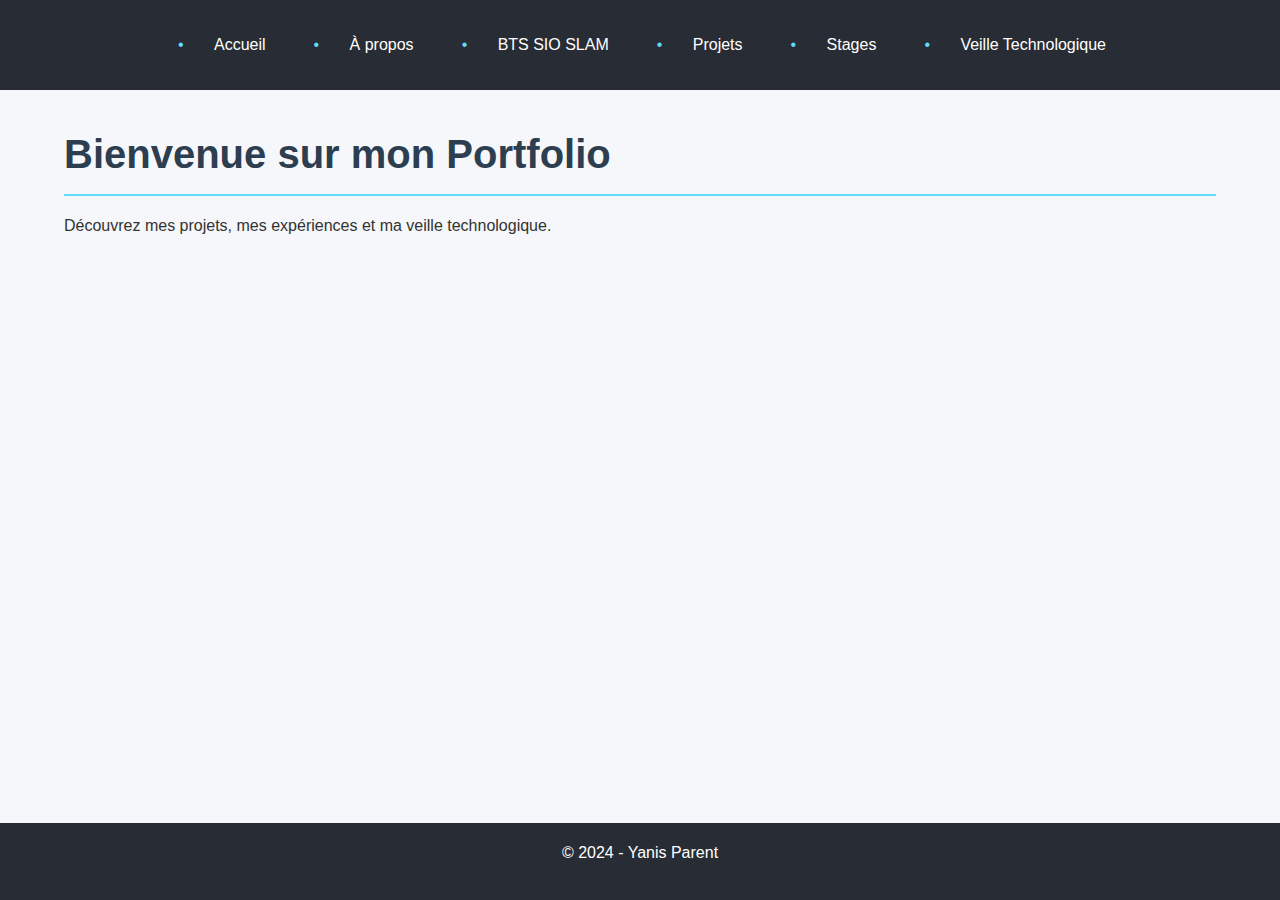
<file: index.html>
<!DOCTYPE html>
<html lang="fr">
<head>
    <meta charset="UTF-8">
    <meta name="viewport" content="width=device-width, initial-scale=1.0">
    <title>Portfolio - Accueil</title>
    <link rel="stylesheet" href="styles.css">
</head>
<body>
<header>
    <nav>
        <ul>
            <li><a href="index.html">Accueil</a></li>
            <li><a href="about.html">À propos</a></li>
            <li><a href="bts_sio.html">BTS SIO SLAM</a></li>
            <li><a href="projects.html">Projets</a></li>
            <li><a href="stages.html">Stages</a></li>
            <li><a href="veille.html">Veille Technologique</a></li>
        </ul>
    </nav>
</header>

<main>
    <section class="hero">
        <h1>Bienvenue sur mon Portfolio</h1>
        <p>Découvrez mes projets, mes expériences et ma veille technologique.</p>
    </section>
</main>

<footer>
    <p>&copy; 2024 - Yanis Parent</p>
</footer>

<script src="scripts.js"></script>
</body>
</html>
</file>
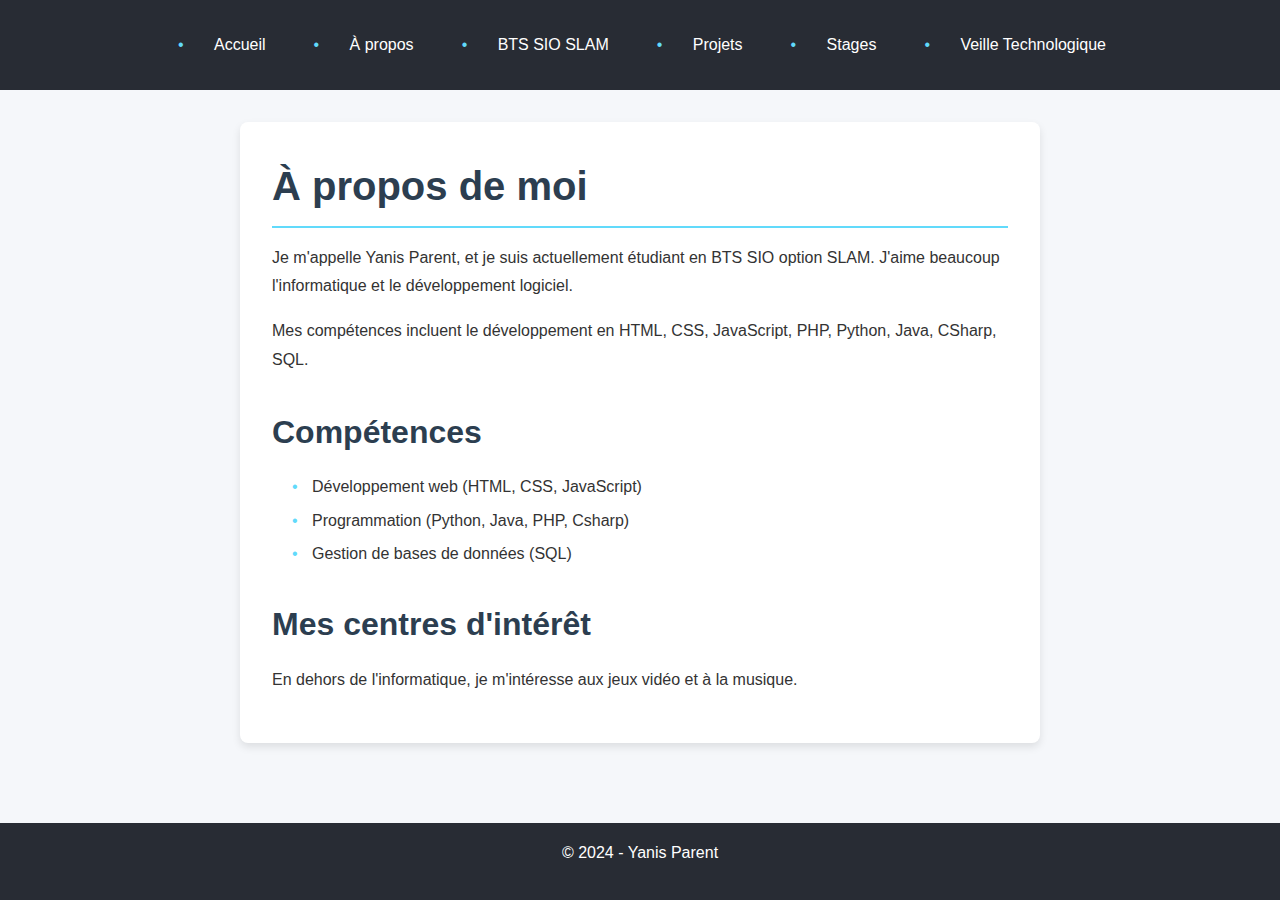
<file: about.html>
<!DOCTYPE html>
<html lang="fr">
<head>
  <meta charset="UTF-8">
  <meta name="viewport" content="width=device-width, initial-scale=1.0">
  <title>Portfolio - À propos</title>
  <link rel="stylesheet" href="styles.css">
</head>
<body>
<header>
  <nav>
    <ul>
      <li><a href="index.html">Accueil</a></li>
      <li><a href="about.html">À propos</a></li>
      <li><a href="bts_sio.html">BTS SIO SLAM</a></li>
      <li><a href="projects.html">Projets</a></li>
      <li><a href="stages.html">Stages</a></li>
      <li><a href="veille.html">Veille Technologique</a></li>
    </ul>
  </nav>
</header>

<main>
  <section class="content">
    <h1>À propos de moi</h1>
    <p>Je m'appelle Yanis Parent, et je suis actuellement étudiant en BTS SIO option SLAM. J'aime beaucoup l'informatique et le développement logiciel.</p>
    <p>Mes compétences incluent le développement en HTML, CSS, JavaScript, PHP, Python, Java, CSharp, SQL.</p>
    <h2>Compétences</h2>
    <ul>
      <li>Développement web (HTML, CSS, JavaScript)</li>
      <li>Programmation (Python, Java, PHP, Csharp)</li>
      <li>Gestion de bases de données (SQL)</li>
    </ul>
    <h2>Mes centres d'intérêt</h2>
    <p>En dehors de l'informatique, je m'intéresse aux jeux vidéo et à la musique.</p>
  </section>
</main>

<footer>
  <p>&copy; 2024 - Yanis Parent</p>
</footer>

<script src="scripts.js"></script>
</body>
</html>
</file>
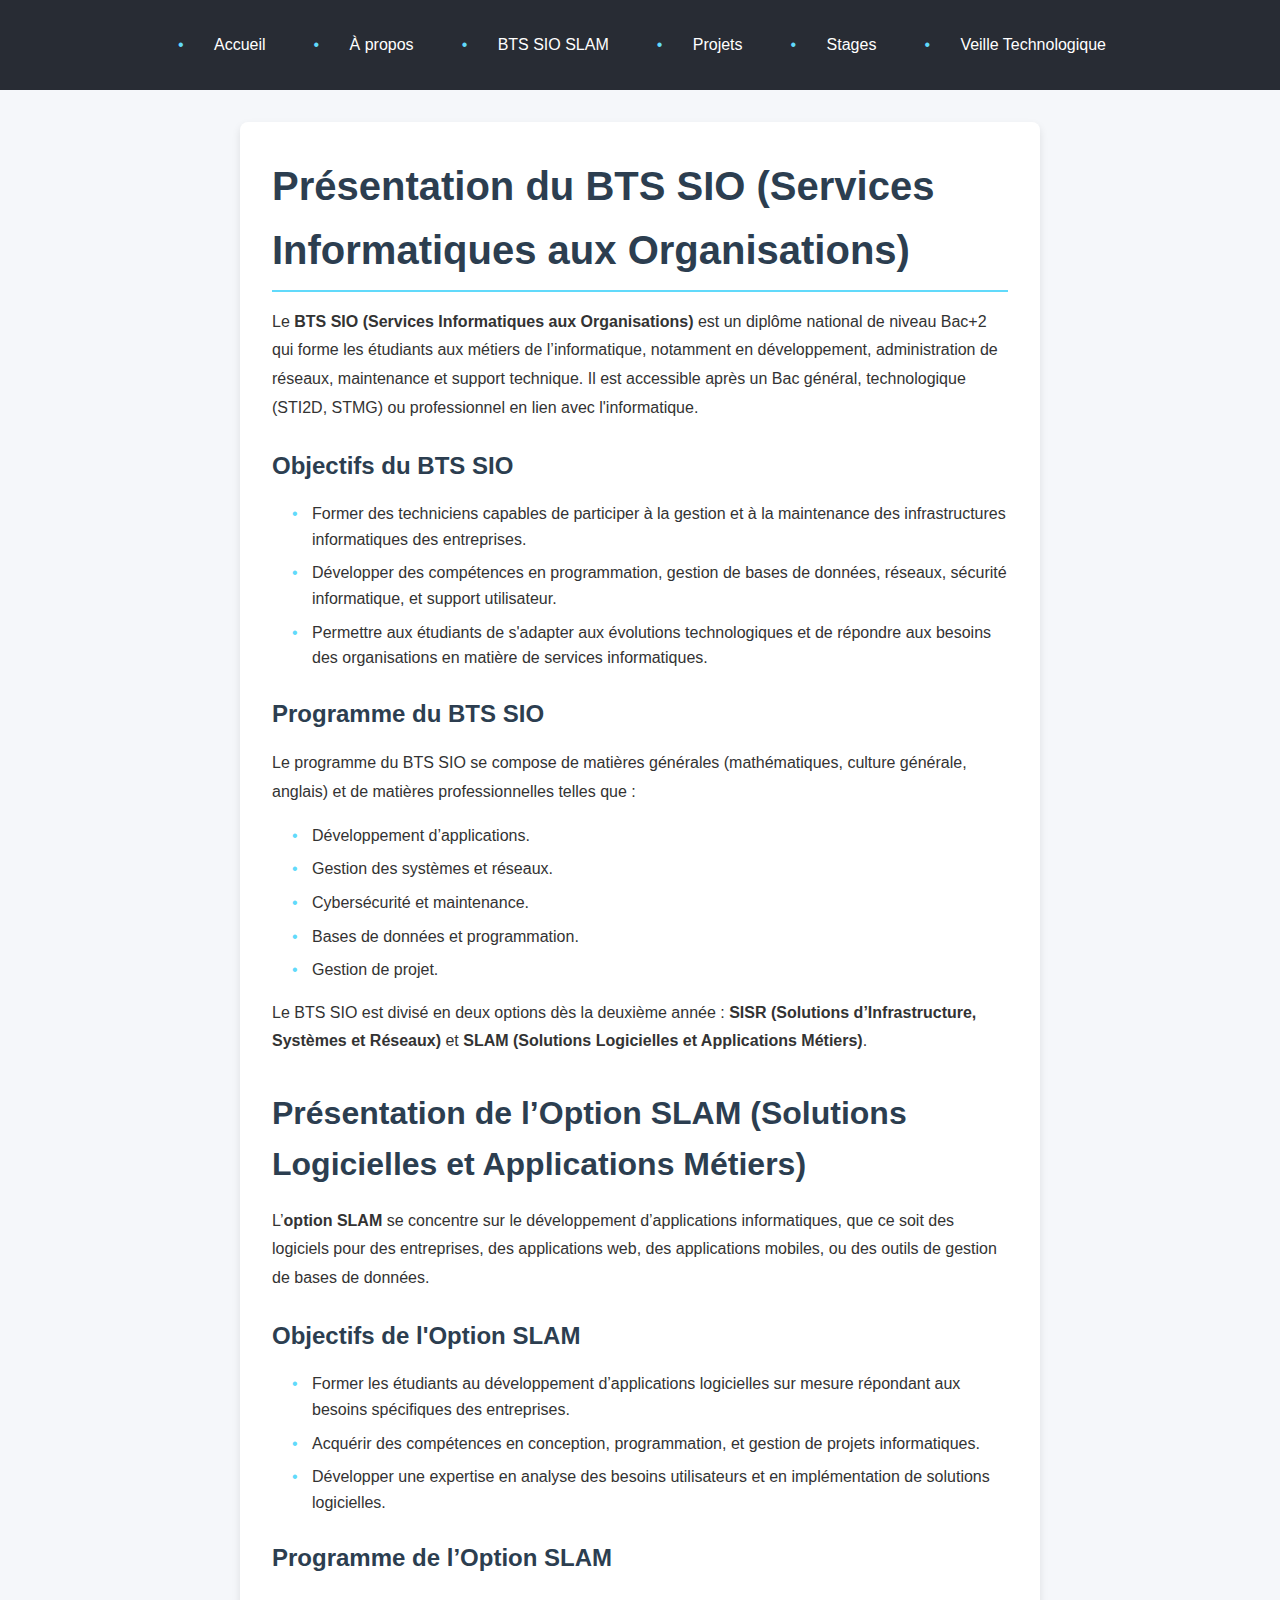
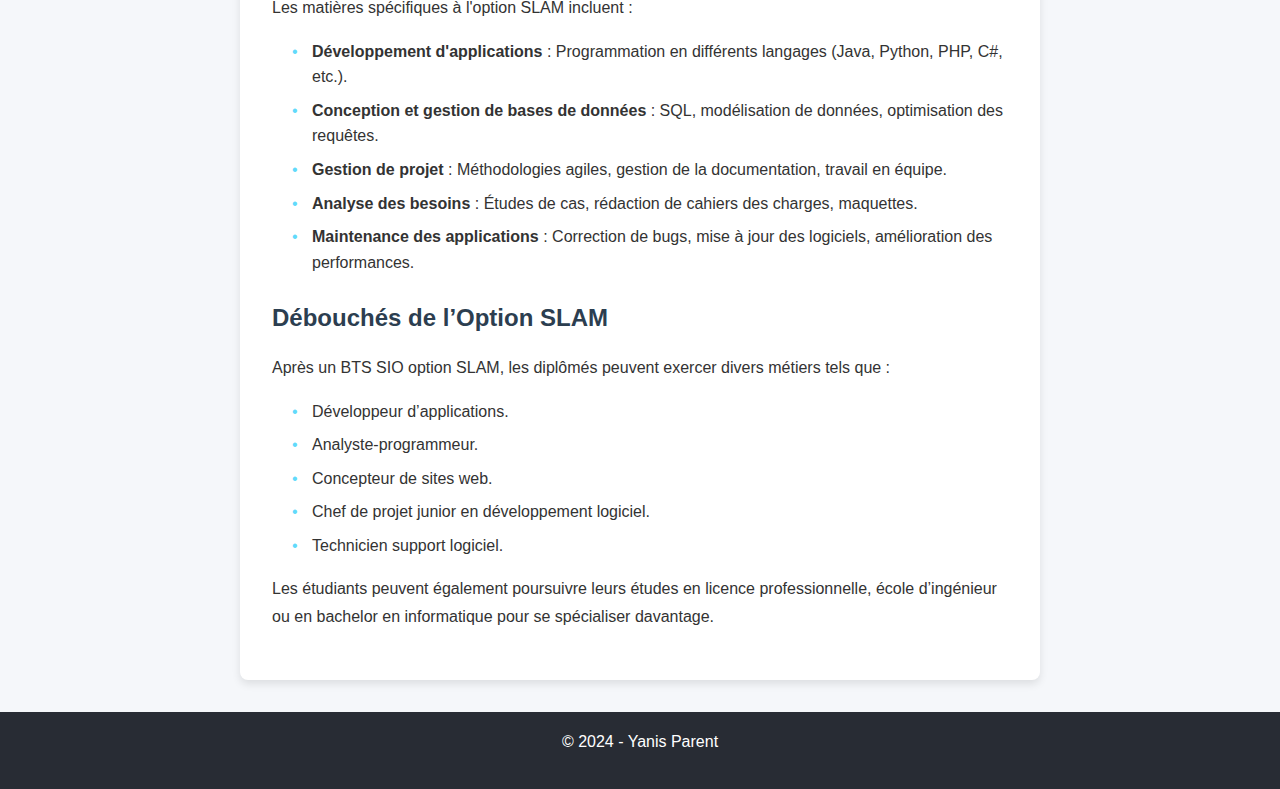
<file: bts_sio.html>
<!DOCTYPE html>
<html lang="fr">
<head>
  <meta charset="UTF-8">
  <meta name="viewport" content="width=device-width, initial-scale=1.0">
  <title>Portfolio - BTS SIO</title>
  <link rel="stylesheet" href="styles.css">
</head>
<body>
<header>
  <nav>
    <ul>
      <li><a href="index.html">Accueil</a></li>
      <li><a href="about.html">À propos</a></li>
      <li><a href="bts_sio.html">BTS SIO SLAM</a></li>
      <li><a href="projects.html">Projets</a></li>
      <li><a href="internships.html">Stages</a></li>
      <li><a href="veille.html">Veille Technologique</a></li>
    </ul>
  </nav>
</header>

<main>
  <section class="content">
    <h1>Présentation du BTS SIO (Services Informatiques aux Organisations)</h1>
    <p>Le <strong>BTS SIO (Services Informatiques aux Organisations)</strong> est un diplôme national de niveau Bac+2 qui forme les étudiants aux métiers de l’informatique, notamment en développement, administration de réseaux, maintenance et support technique. Il est accessible après un Bac général, technologique (STI2D, STMG) ou professionnel en lien avec l'informatique.</p>
    <h3>Objectifs du BTS SIO</h3>
    <ul>
      <li>Former des techniciens capables de participer à la gestion et à la maintenance des infrastructures informatiques des entreprises.</li>
      <li>Développer des compétences en programmation, gestion de bases de données, réseaux, sécurité informatique, et support utilisateur.</li>
      <li>Permettre aux étudiants de s'adapter aux évolutions technologiques et de répondre aux besoins des organisations en matière de services informatiques.</li>
    </ul>
    <h3>Programme du BTS SIO</h3>
    <p>Le programme du BTS SIO se compose de matières générales (mathématiques, culture générale, anglais) et de matières professionnelles telles que :</p>
    <ul>
      <li>Développement d’applications.</li>
      <li>Gestion des systèmes et réseaux.</li>
      <li>Cybersécurité et maintenance.</li>
      <li>Bases de données et programmation.</li>
      <li>Gestion de projet.</li>
    </ul>
    <p>Le BTS SIO est divisé en deux options dès la deuxième année : <strong>SISR (Solutions d’Infrastructure, Systèmes et Réseaux)</strong> et <strong>SLAM (Solutions Logicielles et Applications Métiers)</strong>.</p>
    <h2>Présentation de l’Option SLAM (Solutions Logicielles et Applications Métiers)</h2>
    <p>L’<strong>option SLAM</strong> se concentre sur le développement d’applications informatiques, que ce soit des logiciels pour des entreprises, des applications web, des applications mobiles, ou des outils de gestion de bases de données.</p>
    <h3>Objectifs de l'Option SLAM</h3>
    <ul>
      <li>Former les étudiants au développement d’applications logicielles sur mesure répondant aux besoins spécifiques des entreprises.</li>
      <li>Acquérir des compétences en conception, programmation, et gestion de projets informatiques.</li>
      <li>Développer une expertise en analyse des besoins utilisateurs et en implémentation de solutions logicielles.</li>
    </ul>
    <h3>Programme de l’Option SLAM</h3>
    <p>Les matières spécifiques à l'option SLAM incluent :</p>
    <ul>
      <li><strong>Développement d'applications</strong> : Programmation en différents langages (Java, Python, PHP, C#, etc.).</li>
      <li><strong>Conception et gestion de bases de données</strong> : SQL, modélisation de données, optimisation des requêtes.</li>
      <li><strong>Gestion de projet</strong> : Méthodologies agiles, gestion de la documentation, travail en équipe.</li>
      <li><strong>Analyse des besoins</strong> : Études de cas, rédaction de cahiers des charges, maquettes.</li>
      <li><strong>Maintenance des applications</strong> : Correction de bugs, mise à jour des logiciels, amélioration des performances.</li>
    </ul>
    <h3>Débouchés de l’Option SLAM</h3>
    <p>Après un BTS SIO option SLAM, les diplômés peuvent exercer divers métiers tels que :</p>
    <ul>
      <li>Développeur d’applications.</li>
      <li>Analyste-programmeur.</li>
      <li>Concepteur de sites web.</li>
      <li>Chef de projet junior en développement logiciel.</li>
      <li>Technicien support logiciel.</li>
    </ul>
    <p>Les étudiants peuvent également poursuivre leurs études en licence professionnelle, école d’ingénieur ou en bachelor en informatique pour se spécialiser davantage.</p>
  </section>
</main>

<footer>
  <p>&copy; 2024 - Yanis Parent</p>
</footer>

<script src="scripts.js"></script>
</body>
</html>
</file>
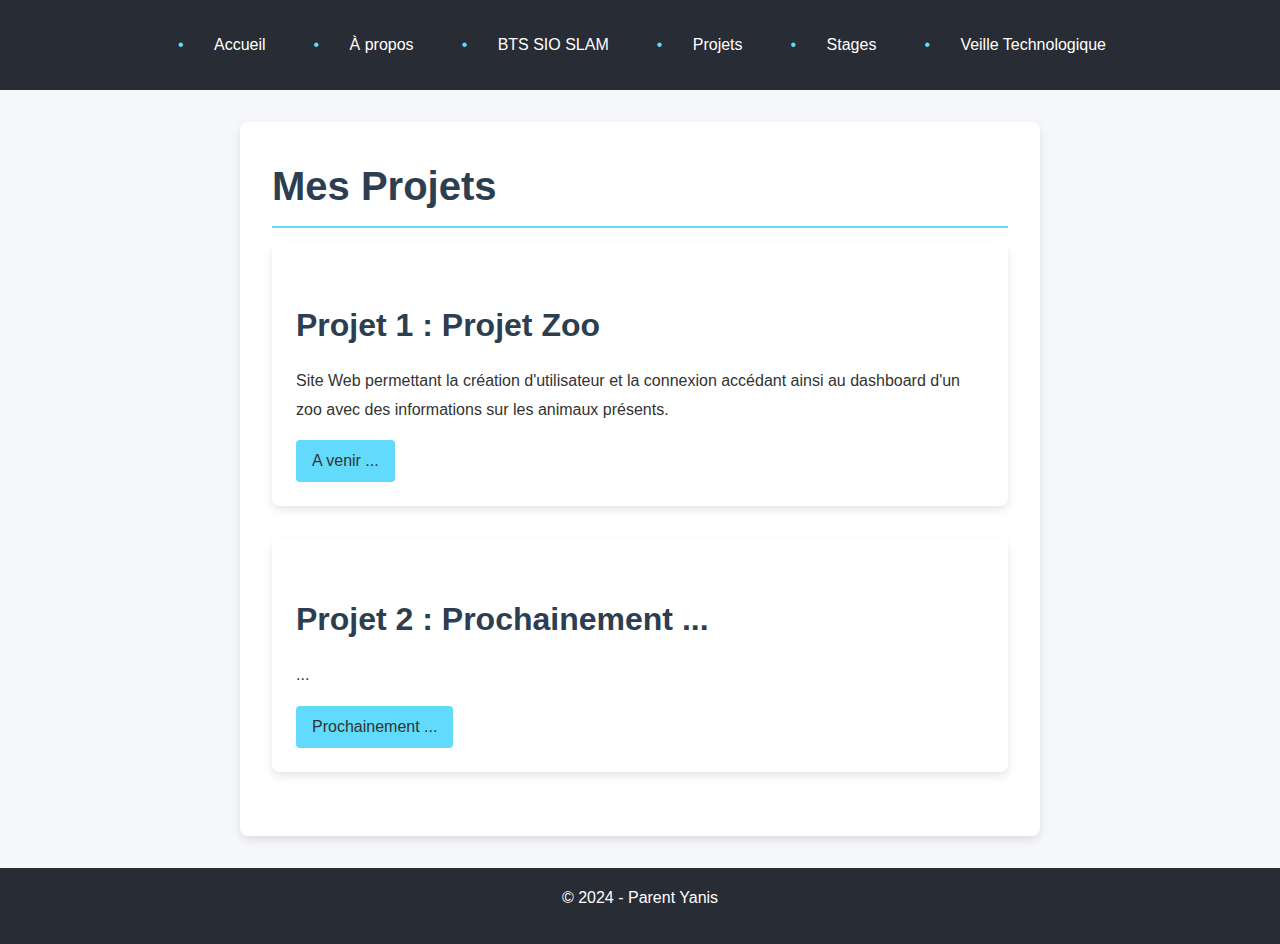
<file: projects.html>
<!DOCTYPE html>
<html lang="fr">
<head>
  <meta charset="UTF-8">
  <meta name="viewport" content="width=device-width, initial-scale=1.0">
  <title>Portfolio - Projets</title>
  <link rel="stylesheet" href="styles.css">
</head>
<body>
<header>
  <nav>
    <ul>
      <li><a href="index.html">Accueil</a></li>
      <li><a href="about.html">À propos</a></li>
      <li><a href="bts_sio.html">BTS SIO SLAM</a></li>
      <li><a href="projects.html">Projets</a></li>
      <li><a href="stages.html">Stages</a></li>
      <li><a href="veille.html">Veille Technologique</a></li>
    </ul>
  </nav>
</header>

<main>
  <section class="content">
    <h1>Mes Projets</h1>
    <div class="project-card">
      <h2>Projet 1 : Projet Zoo</h2>
      <p>Site Web permettant la création d'utilisateur et la connexion accédant ainsi au dashboard d'un zoo avec des informations sur les animaux présents.</p>
      <a href="#" class="btn">A venir ...</a>
    </div>

    <div class="project-card">
      <h2>Projet 2 : Prochainement ...</h2>
      <p>...</p>
      <a href="#" class="btn">Prochainement ...</a>
    </div>

    <!-- Ajout de d'autres cartes pour d'autres projets -->
  </section>
</main>

<footer>
  <p>&copy; 2024 - Parent Yanis</p>
</footer>

<script src="scripts.js"></script>
</body>
</html>
</file>
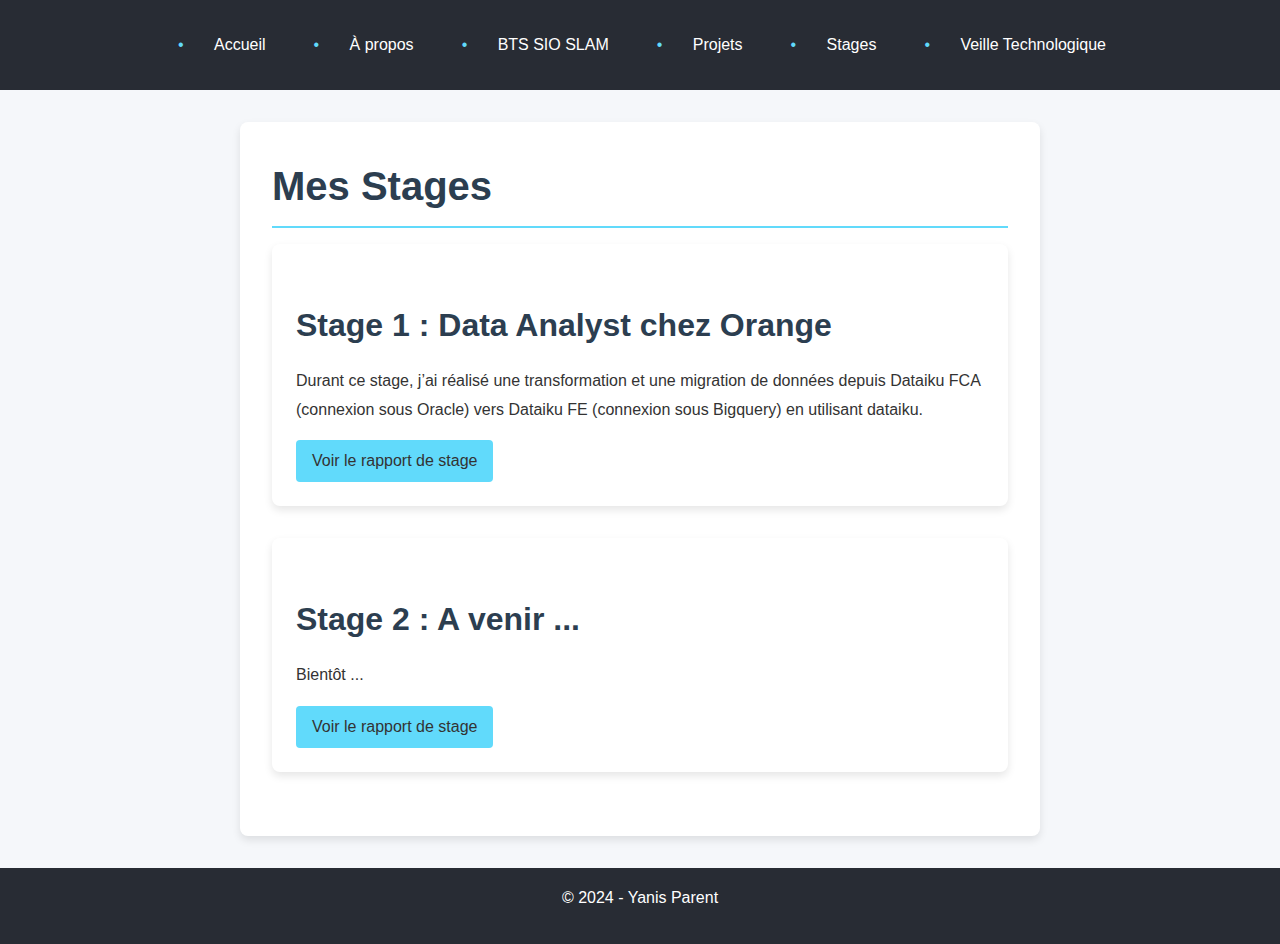
<file: stages.html>
<!DOCTYPE html>
<html lang="fr">
<head>
  <meta charset="UTF-8">
  <meta name="viewport" content="width=device-width, initial-scale=1.0">
  <title>Portfolio - Stages</title>
  <link rel="stylesheet" href="styles.css">
</head>
<body>
<header>
  <nav>
    <ul>
      <li><a href="index.html">Accueil</a></li>
      <li><a href="about.html">À propos</a></li>
      <li><a href="bts_sio.html">BTS SIO SLAM</a></li>
      <li><a href="projects.html">Projets</a></li>
      <li><a href="stages.html">Stages</a></li>
      <li><a href="veille.html">Veille Technologique</a></li>
    </ul>
  </nav>
</header>

<main>
  <section class="content">
    <h1>Mes Stages</h1>
    <div class="internship-card">
      <h2>Stage 1 : Data Analyst chez Orange</h2>
      <p>Durant ce stage, j’ai réalisé une transformation et une migration de données depuis Dataiku FCA (connexion sous Oracle) vers Dataiku FE (connexion sous Bigquery) en utilisant dataiku.</p>
      <a href="Parent_Yanis_SIO1B.docx" class="btn">Voir le rapport de stage</a>
    </div>

    <div class="internship-card">
      <h2>Stage 2 : A venir ...</h2>
      <p>Bientôt ...</p>
      <a href="#" class="btn">Voir le rapport de stage</a>
    </div>

    <!-- Ajoute d'autres cartes pour d'autres stages si nécessaire -->
  </section>
</main>

<footer>
  <p>&copy; 2024 - Yanis Parent</p>
</footer>

<script src="scripts.js"></script>
</body>
</html>
</file>
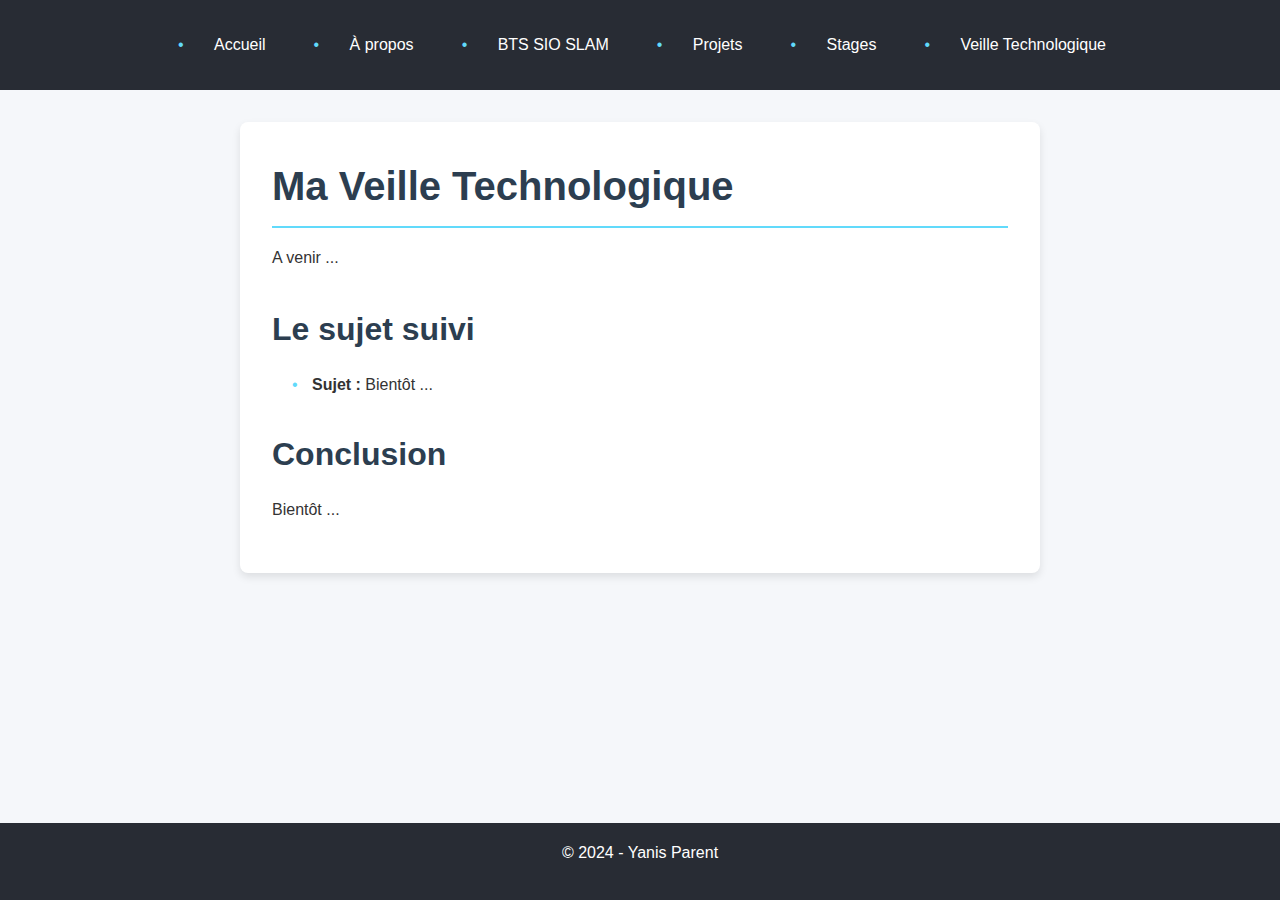
<file: veille.html>
<!DOCTYPE html>
<html lang="fr">
<head>
  <meta charset="UTF-8">
  <meta name="viewport" content="width=device-width, initial-scale=1.0">
  <title>Portfolio - Veille Technologique</title>
  <link rel="stylesheet" href="styles.css">
</head>
<body>
<header>
  <nav>
    <ul>
      <li><a href="index.html">Accueil</a></li>
      <li><a href="about.html">À propos</a></li>
      <li><a href="bts_sio.html">BTS SIO SLAM</a></li>
      <li><a href="projects.html">Projets</a></li>
      <li><a href="stages.html">Stages</a></li>
      <li><a href="veille.html">Veille Technologique</a></li>
    </ul>
  </nav>
</header>

<main>
  <section class="content">
    <h1>Ma Veille Technologique</h1>
    <p>A venir ...</p>
    <h2>Le sujet suivi</h2>
    <ul>
      <li><strong>Sujet :</strong> Bientôt ...</li>
    </ul>
    <h2>Conclusion</h2>
    <p>Bientôt ...</p>
  </section>
</main>

<footer>
  <p>&copy; 2024 - Yanis Parent</p>
</footer>

<script src="scripts.js"></script>
</body>
</html>
</file>
<file: styles.css>
/* Style global */
* {
    margin: 0;
    padding: 0;
    box-sizing: border-box;
    font-family: 'Roboto', Arial, sans-serif;
}

body {
    display: flex;
    flex-direction: column;
    min-height: 100vh;
    background-color: #f5f7fa;
    color: #333;
    line-height: 1.6;
}

/* En-tête et navigation */
header {
    background: #282c34;
    padding: 1rem 0;
    color: #fff;
}

nav ul {
    display: flex;
    justify-content: center;
    list-style: none;
}

nav ul li {
    margin: 0 1rem;
}

nav ul li a {
    color: #fff;
    text-decoration: none;
    padding: 0.5rem 1rem;
    border-radius: 4px;
    transition: background 0.3s, color 0.3s;
}

nav ul li a:hover {
    background: #61dafb;
    color: #333;
}

/* Section principale */
main {
    flex: 1;
    padding: 2rem 5%;
}

.content {
    max-width: 800px;
    margin: 0 auto;
    background: #fff;
    padding: 2rem;
    border-radius: 8px;
    box-shadow: 0 4px 8px rgba(0, 0, 0, 0.1);
}

h1, h2, h3 {
    color: #2c3e50;
    margin-bottom: 1rem;
}

h1 {
    font-size: 2.5rem;
    border-bottom: 2px solid #61dafb;
    padding-bottom: 0.5rem;
}

h2 {
    font-size: 2rem;
    margin-top: 2rem;
}

h3 {
    font-size: 1.5rem;
    margin-top: 1.5rem;
}

p {
    margin-bottom: 1rem;
    line-height: 1.8;
}

ul {
    margin: 1rem 0;
    padding-left: 20px;
    list-style: none; /* Retire les puces par défaut */
}

ul li {
    margin-bottom: 0.5rem;
    position: relative;
    padding-left: 20px;
}

ul li::before {
    content: '•'; /* Utilise uniquement le point bleu */
    color: #61dafb;
    position: absolute;
    left: 0;
    top: 0;
}

.project-card, .internship-card {
    background: #fff;
    padding: 1.5rem;
    margin-bottom: 2rem;
    border-radius: 8px;
    box-shadow: 0 4px 8px rgba(0, 0, 0, 0.1);
}

.project-card h2, .internship-card h2 {
    margin-bottom: 1rem;
    color: #2c3e50;
}

.btn {
    display: inline-block;
    padding: 0.5rem 1rem;
    background: #61dafb;
    color: #333;
    text-decoration: none;
    border-radius: 4px;
    transition: background 0.3s;
}

.btn:hover {
    background: #2c3e50;
    color: #fff;
}

/* Pied de page */
footer {
    background: #282c34;
    color: #fff;
    text-align: center;
    padding: 1rem 0;
}
</file>
